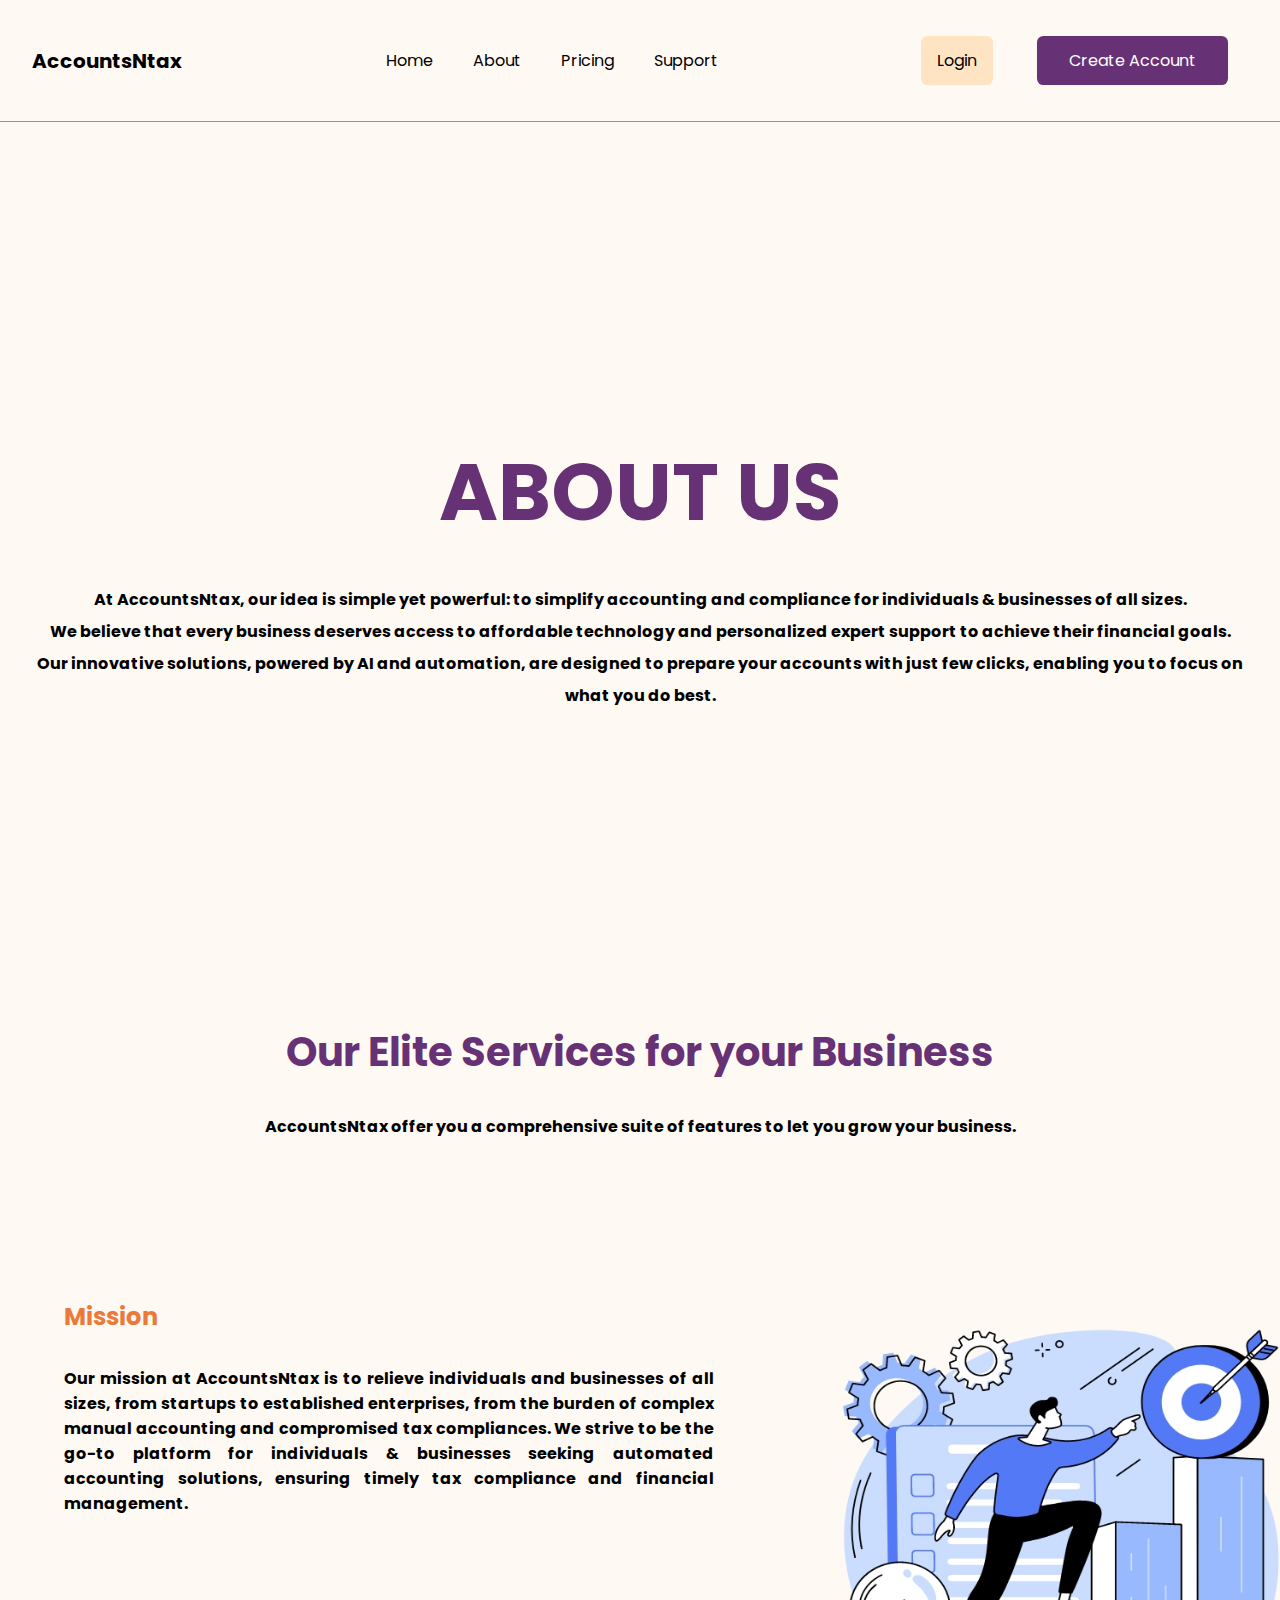
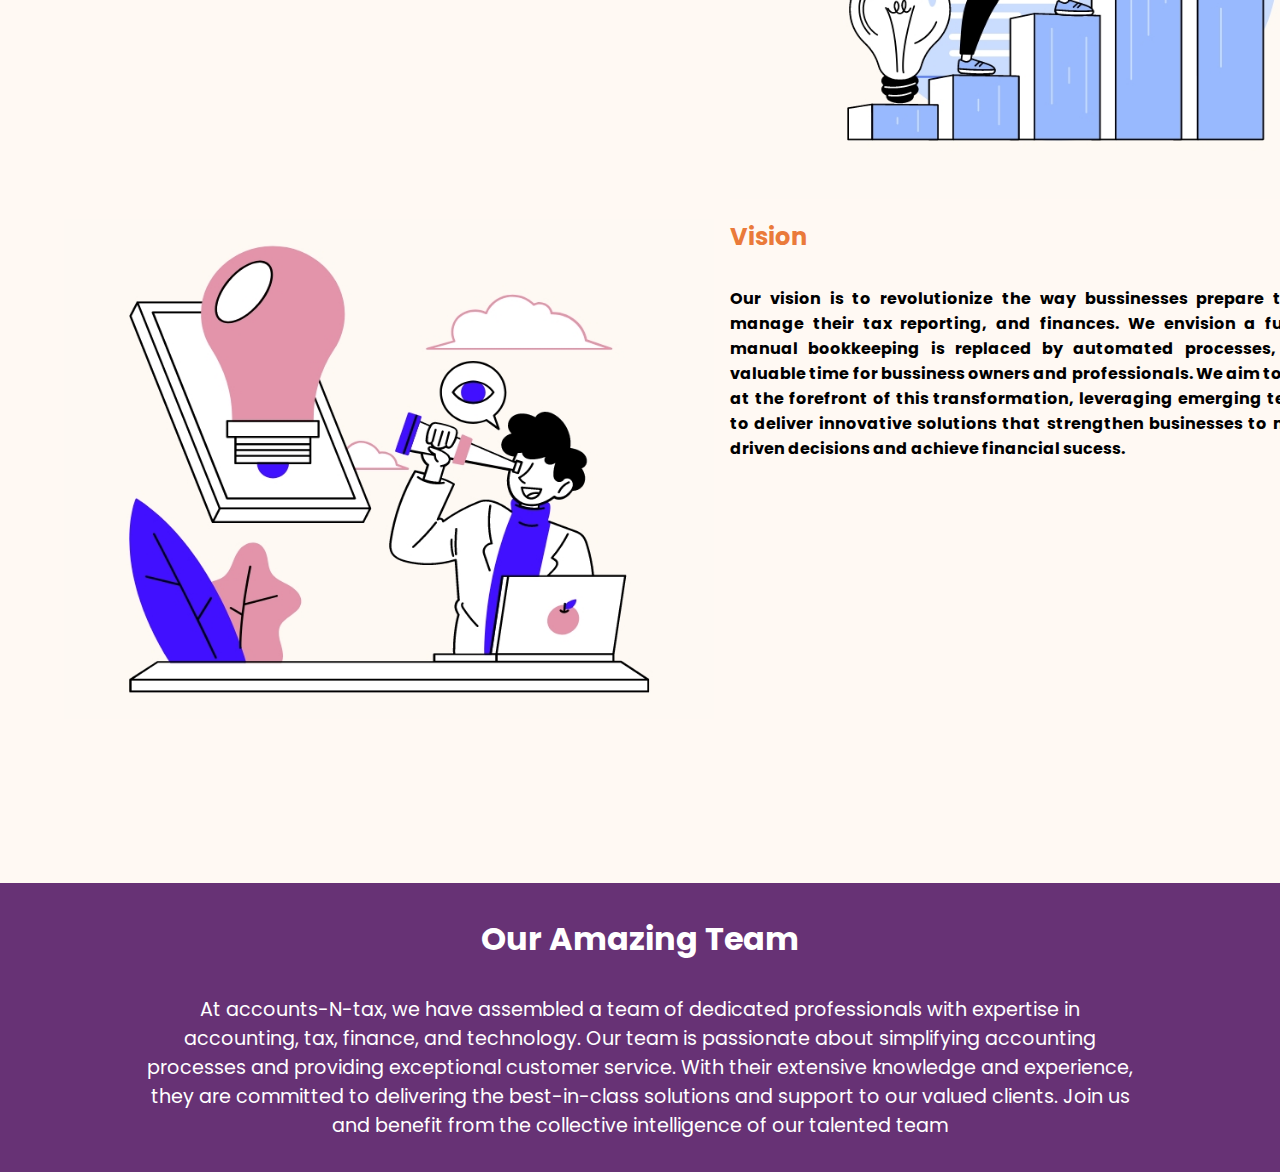
<file: pages/about.html>
<!DOCTYPE html>
<html lang="en">

<head>
    <meta charset="UTF-8">
    <meta name="viewport" content="width=device-width, initial-scale=1.0">
    <title>About</title>
    <link rel="stylesheet" href="../style/about.css">
</head>

<body>
    <nav class="navbar">
        <div class="navbar-logo">AccountsNtax</div>
        <div class="navbar-items">
            <a href="../index.html" class="navbar-item">Home</a>
            <a href="#" class="navbar-item">About</a>
            <a href="#" class="navbar-item">Pricing</a>
            <a href="#" class="navbar-item">Support</a>
        </div>
        <div class="navbar-login">
            <a href="#" class="navbar-item login">Login</a>
            <a href="#" class="navbar-item create-account">Create Account</a>
        </div>
    </nav>

    <!--About Title Container-->
    <div class="about-container">
        <div class="max-width">
            <h1>ABOUT US</h1>
            <p>At AccountsNtax, our idea is simple yet powerful: to simplify accounting and compliance for individuals &
                businesses of all sizes.<br>
                We believe that every business deserves access to affordable technology and personalized expert support
                to achieve their financial goals. <br>Our innovative solutions, powered by AI and automation, are
                designed
                to prepare your accounts with just few clicks, enabling you to focus on what you do best.
            </p>
        </div>
    </div>

    <!--Vision, Mission and Elite Services Container-->
    <div class="values-container">
        <div class="max-width">
            <h1>Our Elite Services for your Business</h1>
            <p>AccountsNtax offer you a comprehensive suite of features to let you grow your business.</p>

            <div class="values-grid-container">
                <div class="mission-para">
                    <h1>Mission</h1>
                    <p>Our mission at AccountsNtax is to relieve individuals and businesses of all sizes, from startups
                        to established enterprises, from the burden of complex manual accounting and compromised tax
                        compliances. We strive to be the go-to platform for individuals & businesses seeking automated
                        accounting solutions, ensuring timely tax compliance and financial management.</p>
                </div>
                <div class="mission-image">
                    <img class="mission" src="../images/mission.jpg" alt="Image">
                </div>

                <div class="vision-para">
                    <img class="vision" src="../images/vision.jpg" alt="Image">
                </div>
                <div class="vision-para">
                    <h1>Vision</h1>
                    <p>Our vision is to revolutionize the way bussinesses prepare their books, manage their tax
                        reporting, and finances. We envision a future where manual bookkeeping is replaced by automated
                        processes, freeing up valuable time for bussiness owners and professionals. We aim to be the
                        best at the forefront of this transformation, leveraging emerging technologies to deliver
                        innovative solutions that strengthen businesses to make data-driven decisions and achieve
                        financial sucess.</p>
                </div>
            </div>
        </div>
    </div>

    <!-----------Teams Container------------>
    <div class="team-container">
        <div class="max-width">
            <h1>Our Amazing Team</h1>
            <p>At accounts-N-tax, we have assembled a team of dedicated professionals with expertise in accounting, tax,
                finance, and technology. Our team is passionate about simplifying accounting processes and providing
                exceptional customer service. With their extensive knowledge and experience, they are committed to
                delivering the best-in-class solutions and support to our valued clients. Join us and benefit from the
                collective intelligence of our talented team</p>
        </div>
    </div>
</body>

</html>
</file>
<file: style/about.css>
@import url("https://fonts.googleapis.com/css2?family=Poppins&display=swap");
* {
  margin: 0;
  padding: 0;
  box-sizing: border-box;
}
:root {
  --background-color: #673275;
  --texthead-color: #ea7a3a;
}
html {
  background-color: #fff9f3;
  overflow-x: hidden;
}

.max-width {
  width: min(320ch, 100% - 4rem);
  margin-inline: auto;
}
.navbar {
  padding: 2rem;
  display: flex;
  justify-content: space-between;
  align-items: center;
  border-bottom: 0.02rem solid #ea7a3a;
}

.navbar-logo {
  font-weight: bold;
  font-size: 20px;
  font-family: "Poppins", sans-serif;
  margin-right: 20px;
}

.navbar-items {
  display: flex;
  justify-content: center;
  flex-grow: 1;
}

.navbar-item {
  margin: 0 20px;
  font-family: "Poppins", sans-serif;
  text-decoration: none;
  color: black;
  padding: 1rem 0;
}
.login {
  background-color: bisque;
  padding: 0.8rem 1rem;
  border-radius: 0.4rem;
}
.create-account {
  background-color: #673275;
  color: white;
  padding: 0.8rem 2rem;
  border-radius: 0.4rem;
}

/***********About Container**********/
.about-container {
  width: 100%;
  height: 100vh;
  display: flex;
  justify-content: center;
  align-items: center;
}
.about-container h1 {
  text-align: center;
  font-size: 5rem;
  font-family: "Poppins", sans-serif;
  color: var(--background-color);
}
.about-container p {
  text-align: center;
  margin-top: 2rem;
  line-height: 2rem;
  font-weight: bold;
  font-size: 1rem;
  font-family: "Poppins", sans-serif;
}

/*********Values Container**********/
.values-container {
  width: 100%;
}
.values-container h1 {
  text-align: center;
  font-size: 2.5rem;
  font-family: "Poppins", sans-serif;
  color: var(--background-color);
}
.values-container p {
  text-align: center;
  margin-top: 2rem;
  font-weight: bold;
  font-size: 1rem;
  font-family: "Poppins", sans-serif;
}
.values-grid-container {
  display: grid;
  grid-template-columns: 1fr 1fr;
  grid-gap: 1rem;
  margin-top: 10rem;
  padding: 0 2rem;
}
.mission-para h1 {
  font-size: 1.5rem;
  font-family: "Poppins", sans-serif;
  color: var(--texthead-color);
  text-align: left;
}

.mission-para p {
  font-size: 1rem;
  font-family: "Poppins", sans-serif;
  color: black;
  text-align: left;
  text-align: justify;
}
.mission {
  width: 650px;
  height: 500px;
}
.vision-para h1 {
  font-size: 1.5rem;
  font-family: "Poppins", sans-serif;
  color: var(--texthead-color);
  text-align: left;
}

.vision-para p {
  font-size: 1rem;
  font-family: "Poppins", sans-serif;
  color: black;
  text-align: left;
  text-align: justify;
}
.vision {
  width: 650px;
  height: 500px;
}

/************Team Container CSS************/
.team-container {
  margin-top: 10rem;
  width: 100%;
  padding: 2rem;
  background-color: var(--background-color);
}
.team-container h1 {
  text-align: center;
  font-family: "Poppins", sans-serif;
  margin-bottom: 2rem;
  color: white;
}
.team-container p {
  text-align: center;
  padding: 0 5rem;
  font-size: 1.2rem;
  font-family: "Poppins", sans-serif;
  color: white;
}
</file>
